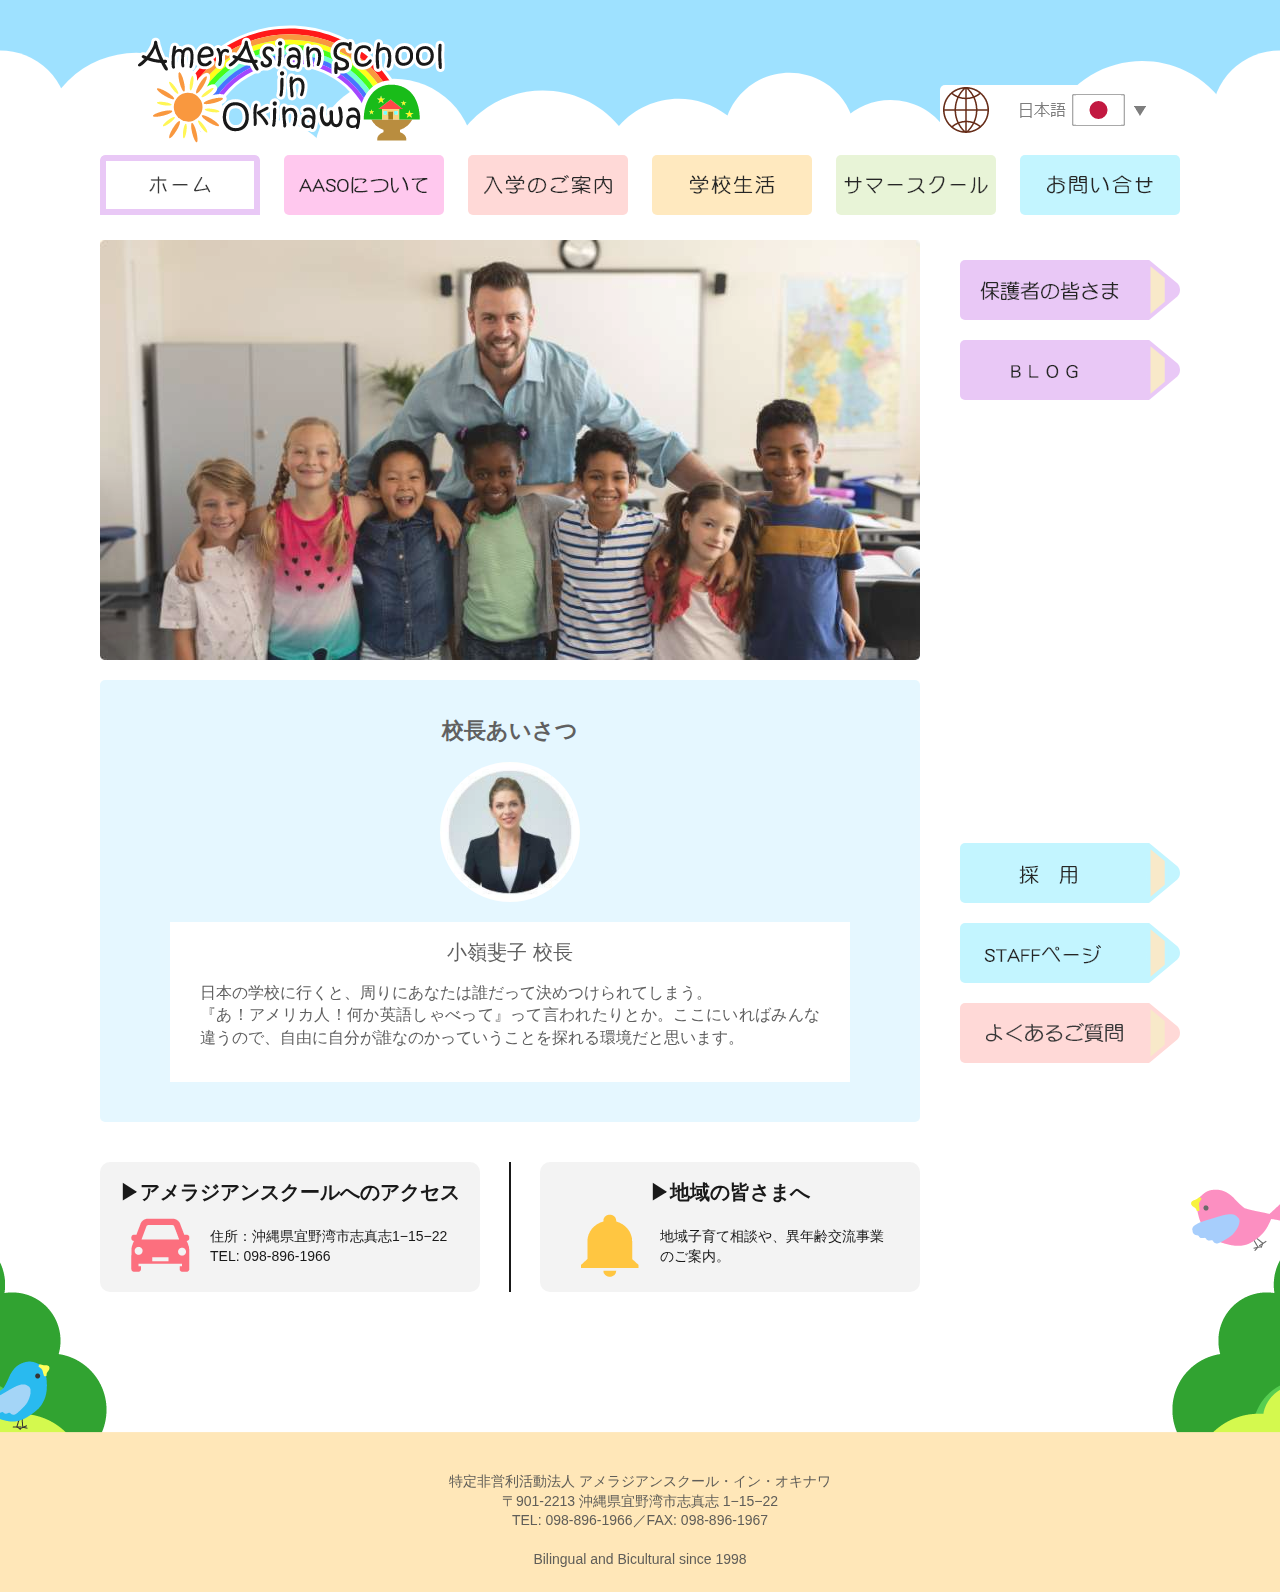
<file: index.html>
<!DOCTYPE html>
<html lang="ja">

<head>
    <meta charset="UTF-8">
    <meta http-equiv="X-UA-Compatible" content="IE=edge">
    <meta name="viewport" content="width=device-width, initial-scale=1.0">
    <title>沖縄県宜野湾市にある英語と日本語で学ぶ「ダブルの教育」! | Amerasian School in OKINAWA</title>
    <link rel="stylesheet" href="css/reset.css">
    <link rel="stylesheet" href="css/hover.css">
    <link rel="stylesheet" href="css/style.css">
    <script src="https://ajax.googleapis.com/ajax/libs/jquery/3.5.1/jquery.min.js"></script>
    <script src="js/hover-image.js"></script>
    <script src="js/fadeIn.js"></script>

</head>

<body id="home">
    <div class="page">
        <header>
            <div class="inner">
                <div class="logolang">
                    </h1>
                    <a href="index.html">
                        <img src="images/logo.png" alt="アメラジアンスクールロゴ">
                    </a>
                    </h1>
                    <div class="language">
                        <img src="images/language.png" alt="言語切替">
                    </div>
                </div>
                <nav>
                    <ul class="mainnav">
                        <li><a href="index.html"><img src="images/home.png" alt="ホーム" class="hover-image"></a>

                            <ul>
                                <li><a href="index.html"><img src="images/nav-koucho.png" alt="校長あいさつ"></a></li>
                                <li><a href="access.html"><img src="images/nav-akusesu.png" alt="アクセス"></a></li>
                                <li><a href="index.html"><img src="images/nav-tiiki.png" alt="地域の皆さまへ"></a></li>
                            </ul>
                        </li>

                        <li><a href="about.html"><img src="images/about.png" alt="アメラジアンスクールについて"
                                    class="hover-image"></a>
                            <ul>
                                <li><a href="about.html"><img src="images/nav-ayumi.png" alt="AASOのあゆみ"></a></li>
                                <li><a href="about.html#vision"><img src="images/nav-vision.png" alt="ビジョン"></a></li>
                                <li><a href="about.html#gaiyou"><img src="images/nav-gaiyou.png" alt="概要"></a></li>
                                <li><a href="shokuin.html"><img src="images/nav-shokuin.png" alt="職員の紹介"></a>
                                </li>
                            </ul>
                        </li>

                        <li><a href="nyugaku.html"><img src="images/nyugaku.png" alt="入学のご案内" class="hover-image"></a>
                            <ul>
                                <li><a href="nyugaku.html#yoyaku"><img src="images/nav-kengaku.png"></a></li>
                            </ul>
                        </li>

                        <li><a href="schoollife.html"><img src="images/school.png" alt="学校生活について"
                                    class="hover-image"></a>
                            <ul>
                                <li><a href="schoollife.html#karikyuramu"><img src="images/nav-karikyuramu.png"></a>
                                </li>
                                <li><a href="schoollife.html#gakudou"><img src="images/nav-gakudou.png"></a></li>
                                <li><a href="schoollife.html#kagai"><img src="images/nav-kagai.png"></a></li>
                            </ul>
                        </li>

                        <li><a href="summerschool.html"><img src="images/summer.png" alt="サマースクールについて"
                                    class="hover-image"></a>
                        </li>
                        <li class="lastnav"><a href="contact.html"><img src="images/contact.png" alt="お問い合せ"
                                    class="hover-image"></a></li>
                    </ul>
                </nav>
            </div>
        </header>


        <div class="chuo">
            <main>
                <div class="mainimage">
                    <img src="images/main-image.jpg" alt="">
                </div>
                <article class="index-kocho">
                    <h1>校長あいさつ</h1>
                    <img src="images/teacher.jpg" alt="">
                    <div class="koucho">
                        <h2>小嶺斐子 校長</h2>
                        <p>日本の学校に行くと、周りにあなたは誰だって決めつけられてしまう。<br>
                            『あ！アメリカ人！何か英語しゃべって』って言われたりとか。ここにいればみんな違うので、自由に自分が誰なのかっていうことを探れる環境だと思います。</p>
                    </div>
                </article>
                <div class="mainbottom">
                    <section class="section-hover">
                        <a href="access.html">
                            <h2>▶アメラジアンスクールへのアクセス</h2>
                            <div class="section-text mainaccess">
                                <img src="images/accesscar.png" alt="">
                                <p>住所：沖縄県宜野湾市志真志1−15−22<br>
                                    TEL: 098-896-1966
                                </p>
                            </div>
                        </a>
                    </section>

                    <div class="border"></div>

                    <section class="section-hover">
                        <a href="">
                            <h2>▶地域の皆さまへ</h2>
                            <div class="section-text">
                                <img src="images/osirasebell.png" alt="">
                                <p>地域子育て相談や、異年齢交流事業<br>のご案内。</p>
                            </div>
                        </a>
                    </section>
                </div>
            </main>
            <aside>
                <ul>
                    <li><a href="" class="hvr-bounce-in"><img src="images/hogosha.png" alt="保護者の皆さま"
                                class="hover-image">
                        </a>
                    </li>
                    <li><a href="" class="hvr-bounce-in"><img src="images/blog.png" alt="ブログ" class="hover-image">
                        </a>
                    </li>
                    <li>
                        <iframe
                            src="https://www.facebook.com/plugins/page.php?href=https%3A%2F%2Fwww.facebook.com%2FAASOmedia%2F&tabs=timeline&width=220&height=400&small_header=false&adapt_container_width=true&hide_cover=false&show_facepile=true&appId"
                            width="220" height="400" style="border:none;overflow:hidden" scrolling="no" frameborder="0"
                            allowfullscreen="true"
                            allow="autoplay; clipboard-write; encrypted-media; picture-in-picture; web-share"></iframe>
                    </li>
                    <li><a href="" class="hvr-bounce-in"><img src="images/recruit.png" alt="採用" class="hover-image">
                        </a>
                    </li>
                    <li><a href="" class="hvr-bounce-in"><img src="images/staff.png" alt="職員用ページ" class="hover-image">
                        </a>
                    </li>
                    </li>
                    <li><a href="" class="hvr-bounce-in"><img src="images/question.png" alt="職員用ページ"
                                class="hover-image">
                        </a>
                    </li>

                </ul>
            </aside>
        </div>
        <footer>
            <div class="footerp">
                <p>特定非営利活動法人 アメラジアンスクール・イン・オキナワ</p>
                <address>〒901-2213 沖縄県宜野湾市志真志 1−15−22<br>
                    TEL: 098-896-1966／FAX: 098-896-1967</address>
            </div>

            <small>Bilingual and Bicultural since 1998</small>
        </footer>
    </div>
    </div>
</body>

</html>
</file>
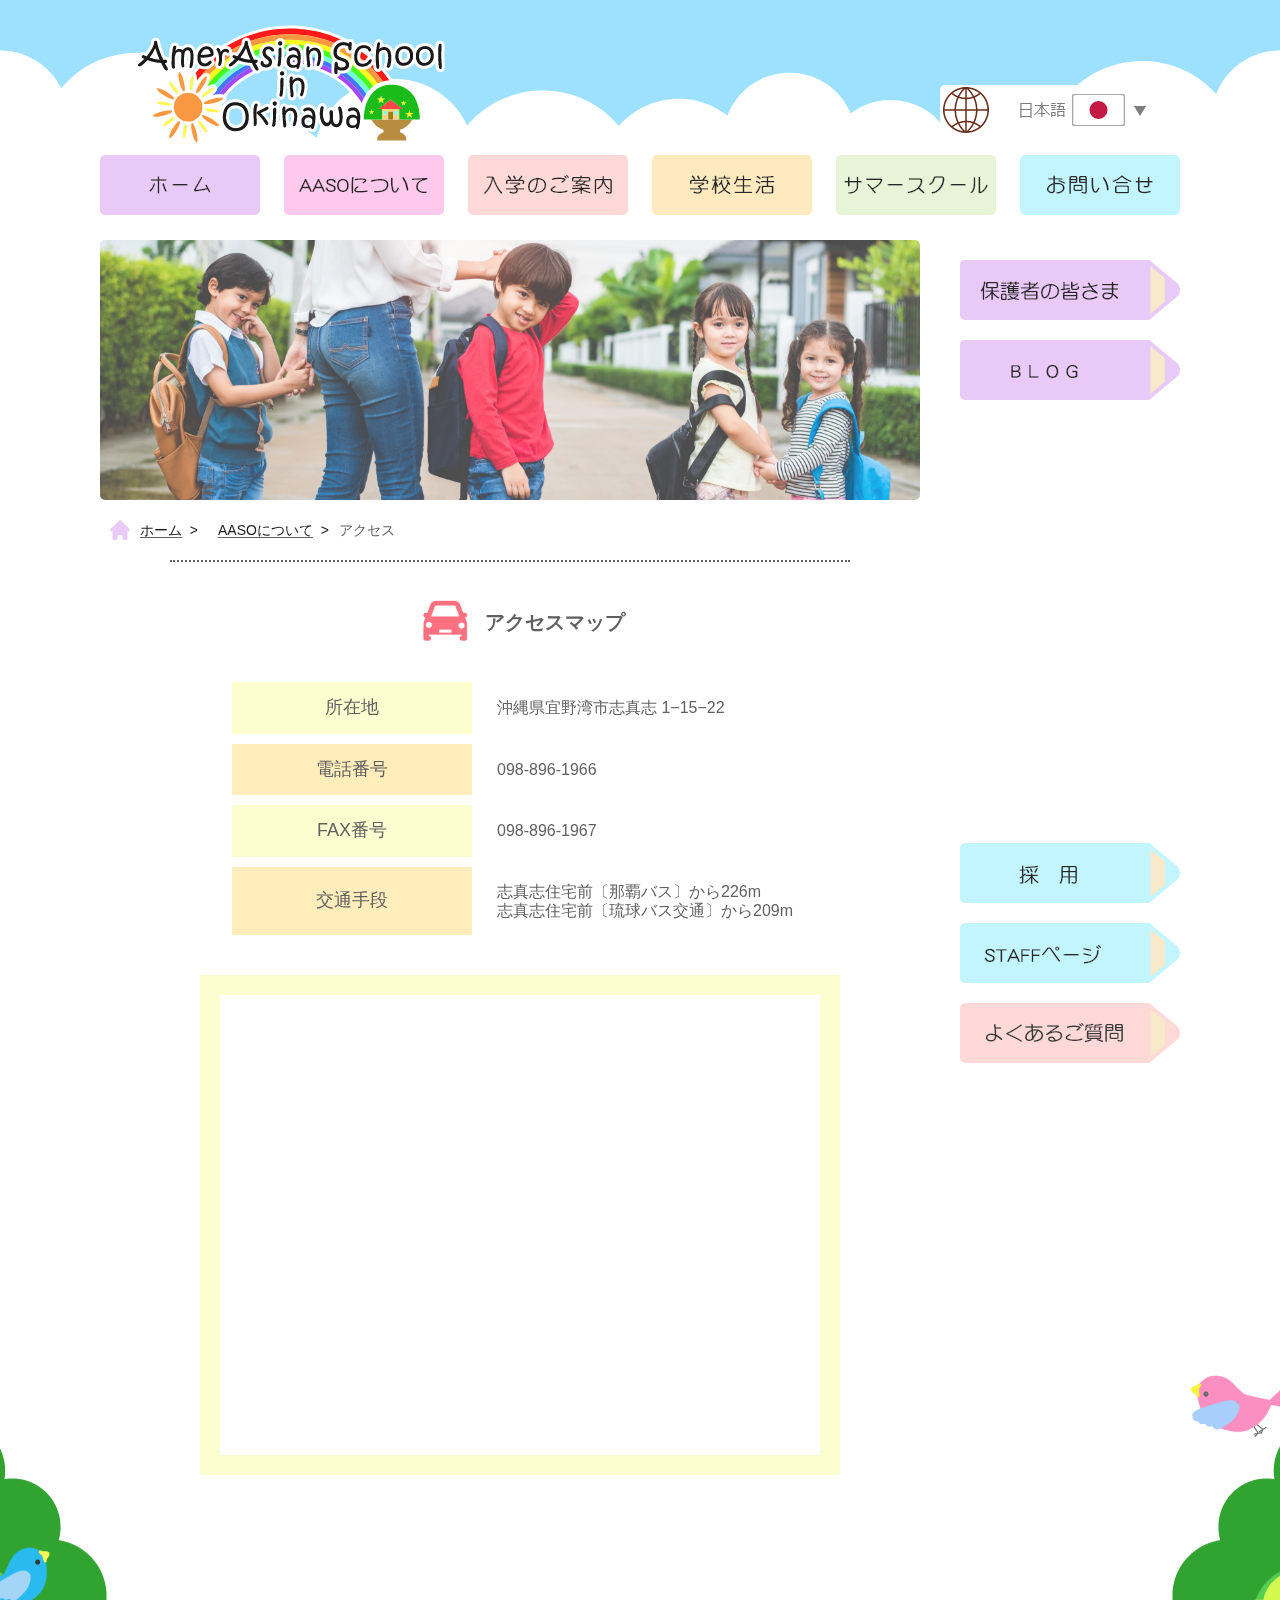
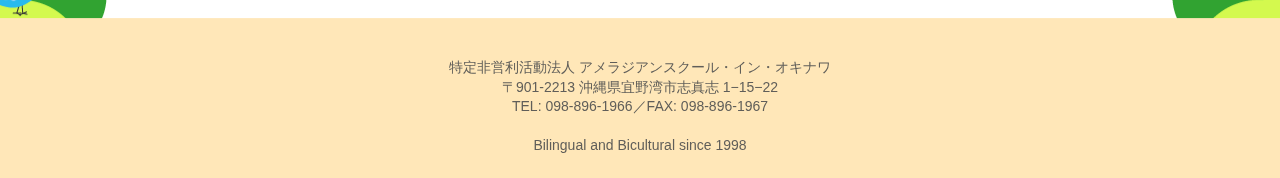
<file: access.html>
<!DOCTYPE html>
<html lang="ja">

<head>
    <meta charset="UTF-8">
    <meta http-equiv="X-UA-Compatible" content="IE=edge">
    <meta name="viewport" content="width=device-width, initial-scale=1.0">
    <title>AASOまでのアクセス | Amerasian School in OKINAWA</title>
    <link rel="stylesheet" href="css/reset.css">
    <link rel="stylesheet" href="css/hover.css">
    <link rel="stylesheet" href="css/style.css">
    <script src="https://ajax.googleapis.com/ajax/libs/jquery/3.5.1/jquery.min.js"></script>
    <script src="js/hover-image.js"></script>
    <script src="js/fadeIn.js"></script>


</head>

<body id="home">
    <div class="page">
        <header>
            <div class="inner">
                <div class="logolang">
                    </h1>
                    <a href="index.html">
                        <img src="images/logo.png" alt="アメラジアンスクールロゴ">
                    </a>
                    </h1>
                    <div class="language">
                        <img src="images/language.png" alt="言語切替">
                    </div>
                </div>
                <nav>
                    <ul class="mainnav">
                        <li><a href="index.html"><img src="images/home.png" alt="ホーム" class="hover-image"></a>

                            <ul>
                                <li><a href="index.html"><img src="images/nav-koucho.png" alt="校長あいさつ"></a></li>
                                <li><a href="access.html"><img src="images/nav-akusesu.png" alt="アクセス"></a></li>
                                <li><a href="index.html"><img src="images/nav-tiiki.png" alt="tiiki"></a></li>
                            </ul>
                        </li>

                        <li><a href="about.html"><img src="images/about.png" alt="アメラジアンスクールについて"
                                    class="hover-image"></a>
                            <ul>
                                <li><a href="about.html"><img src="images/nav-ayumi.png" alt="ayumi"></a></li>
                                <li><a href="about.html#vision"><img src="images/nav-vision.png" alt="vision"></a></li>
                                <li><a href="about.html#gaiyou"><img src="images/nav-gaiyou.png" alt="gaiyou"></a></li>
                                <li><a href="shokuin.html"><img src="images/nav-shokuin.png" alt="shokuin"></a>
                                </li>
                            </ul>
                        </li>

                        <li><a href="nyugaku.html"><img src="images/nyugaku.png" alt="入学のご案内" class="hover-image"></a>
                            <ul>
                                <li><a href="nyugaku.html#yoyaku"><img src="images/nav-kengaku.png"></a></li>
                            </ul>
                        </li>

                        <li><a href="schoollife.html"><img src="images/school.png" alt="学校生活について"
                                    class="hover-image"></a>
                            <ul>
                                <li><a href="schoollife.html#karikyuramu"><img src="images/nav-karikyuramu.png"></a>
                                </li>
                                <li><a href="schoollife.html#gakudou"><img src="images/nav-gakudou.png"></a></li>
                                <li><a href="schoollife.html#kagai"><img src="images/nav-kagai.png"></a></li>
                            </ul>
                        </li>

                        <li><a href="summerschool.html"><img src="images/summer.png" alt="サマースクールについて"
                                    class="hover-image"></a>
                        </li>
                        <li class="lastnav"><a href="contact.html"><img src="images/contact.png" alt="お問い合せ"
                                    class="hover-image"></a></li>
                    </ul>
                </nav>
            </div>
        </header>


        <div class="chuo">
            <main>
                <div class="access-mainimage">
                    <img src="images/access-image.png" alt="">
                </div>

                <!-- パンくず -->
                <div class="pankuzu">
                    <ul>
                        <li><a href="index.html">
                                <img src="images/homepan.png" alt="">
                                <p class="decoration">ホーム </p>
                                &nbsp;&nbsp;&gt;
                            </a>
                        </li>
                        <li><a href="about.html">
                                <p class=" decoration">AASOについて
                                </p> &nbsp;&nbsp;&gt;
                            </a>
                        </li>
                        <li>アクセス</li>
                    </ul>
                </div>
                <!-- パンくずおわり -->

                <div class="line"></div>


                <div class="access-map">
                    <table>
                        <h1><img src="images/accesscar.png" alt="" class="accesmapcar"> アクセスマップ</h1>
                        <tr>
                            <th>所在地</th>
                            <td>沖縄県宜野湾市志真志 1−15−22</td>
                        </tr>

                        <tr>
                            <th>電話番号</th>
                            <td>098-896-1966</td>
                        </tr>

                        <tr>
                            <th>FAX番号</th>
                            <td>098-896-1967</td>
                        </tr>

                        <tr>
                            <th>交通手段</th>
                            <td>志真志住宅前〔那覇バス〕から226m <br>志真志住宅前〔琉球バス交通〕から209m
                            </td>
                        </tr>

                    </table>
                    <iframe
                        src="https://www.google.com/maps/embed?pb=!1m18!1m12!1m3!1d1011.3486792593206!2d127.7635324623201!3d26.258146796131378!2m3!1f0!2f0!3f0!3m2!1i1024!2i768!4f13.1!3m3!1m2!1s0x34e56ce19c4c594b%3A0x7598833a37777c3!2z44Ki44Oh44Op44K444Ki44Oz44K544Kv44O844Or44O744Kk44Oz44O744Kq44Kt44OK44Ov!5e0!3m2!1sja!2sjp!4v1634651792334!5m2!1sja!2sjp"
                        width="640" height="500" allowfullscreen="" loading="lazy" class="googlemap"></iframe>
                </div>

            </main>
            <aside>
                <ul>
                    <li><a href="" class="hvr-bounce-in"><img src="images/hogosha.png" alt="保護者の皆さま"
                                class="hover-image">
                        </a>
                    </li>
                    <li><a href="" class="hvr-bounce-in"><img src="images/blog.png" alt="ブログ" class="hover-image">
                        </a>
                    </li>
                    <li>
                        <iframe
                            src="https://www.facebook.com/plugins/page.php?href=https%3A%2F%2Fwww.facebook.com%2FAASOmedia%2F&tabs=timeline&width=220&height=400&small_header=false&adapt_container_width=true&hide_cover=false&show_facepile=true&appId"
                            width="220" height="400" style="border:none;overflow:hidden" scrolling="no" frameborder="0"
                            allowfullscreen="true"
                            allow="autoplay; clipboard-write; encrypted-media; picture-in-picture; web-share"></iframe>
                    </li>
                    <li><a href="" class="hvr-bounce-in"><img src="images/recruit.png" alt="採用" class="hover-image">
                        </a>
                    </li>
                    <li><a href="" class="hvr-bounce-in"><img src="images/staff.png" alt="職員用ページ" class="hover-image">
                        </a>
                    </li>
                    </li>
                    <li><a href="" class="hvr-bounce-in"><img src="images/question.png" alt="職員用ページ"
                                class="hover-image">
                        </a>
                    </li>

                </ul>
            </aside>
        </div>
        <footer>
            <div class="footerp">
                <p>特定非営利活動法人 アメラジアンスクール・イン・オキナワ</p>
                <address>〒901-2213 沖縄県宜野湾市志真志 1−15−22<br>
                    TEL: 098-896-1966／FAX: 098-896-1967</address>
            </div>

            <p><small>Bilingual and Bicultural since 1998</small></p>
            <p class="back-top scroll-fade"><a href="#top"><i class="fas fa-chevron-circle-up"></i></a></p>
        </footer>
    </div>
    </div>
</body>

</html>
</file>
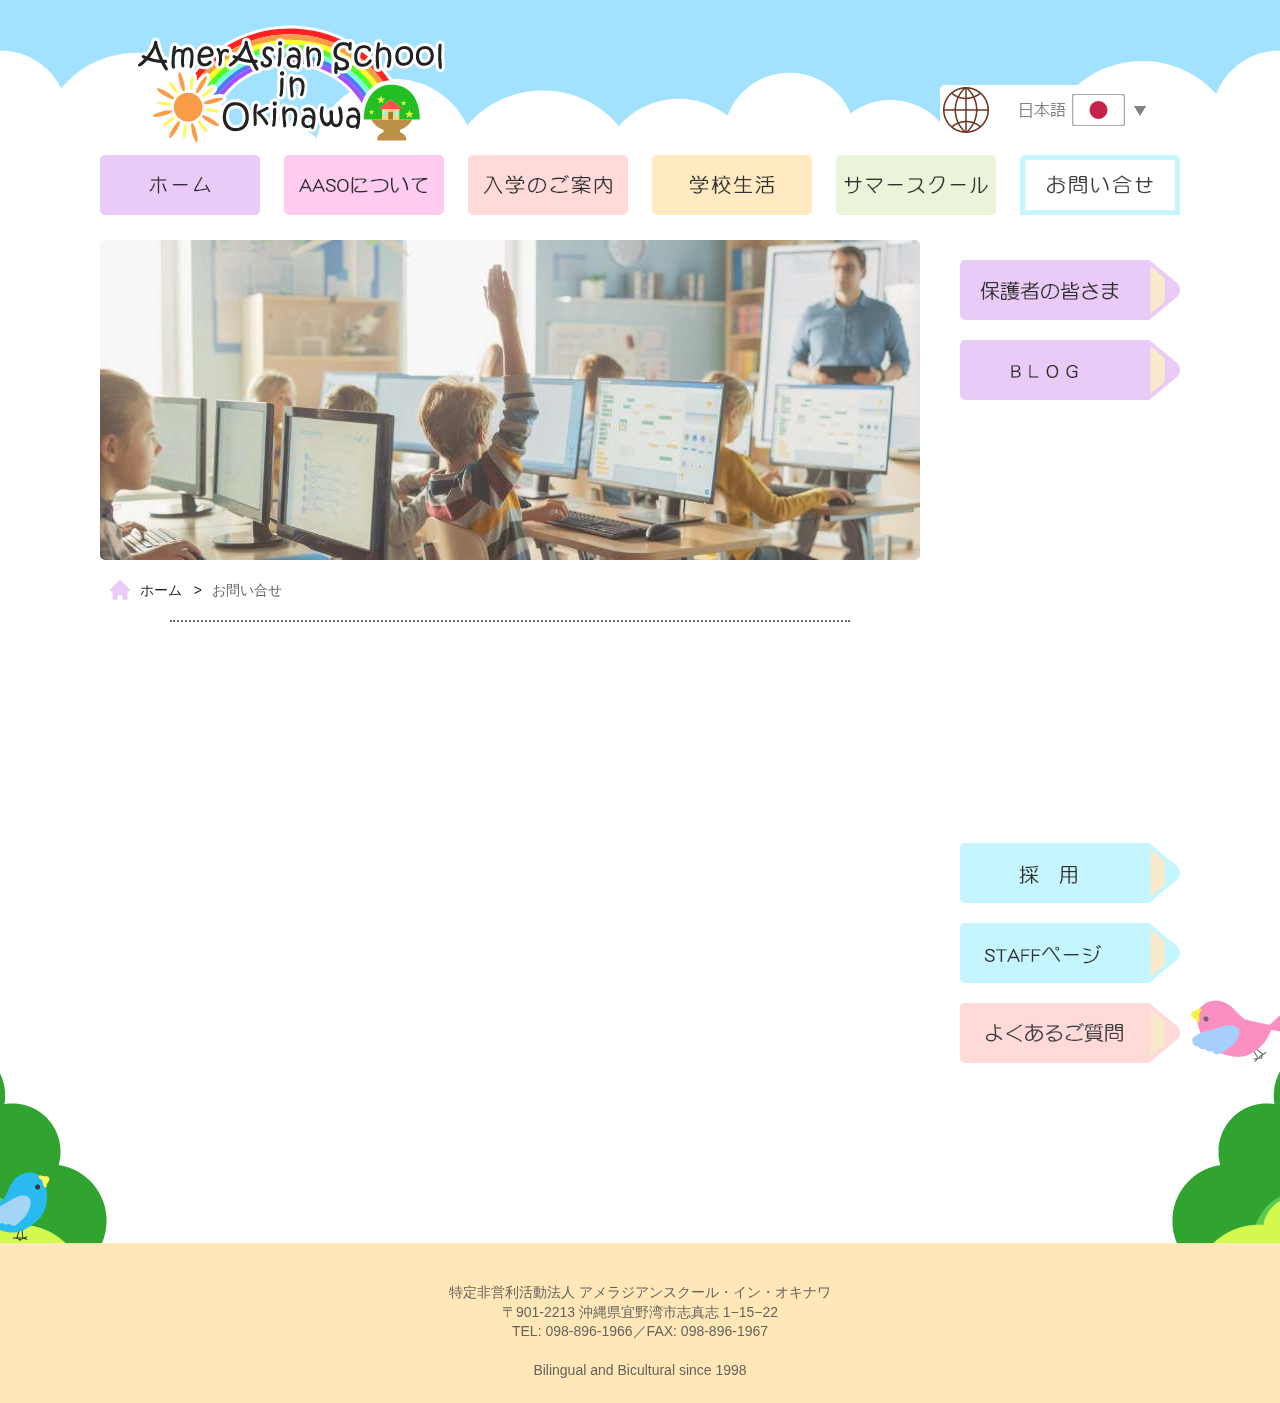
<file: contact.html>
<!DOCTYPE html>
<html lang="ja">

<head>
    <meta charset="UTF-8">
    <meta http-equiv="X-UA-Compatible" content="IE=edge">
    <meta name="viewport" content="width=device-width, initial-scale=1.0">
    <title>お問い合せ | Amerasian School in OKINAWA</title>
    <link rel="stylesheet" href="css/reset.css">
    <link rel="stylesheet" href="css/hover.css">
    <link rel="stylesheet" href="css/style.css">
    <script src="https://ajax.googleapis.com/ajax/libs/jquery/3.5.1/jquery.min.js"></script>
    <script src="js/hover-image.js"></script>
    <script src="js/fadeIn.js"></script>


</head>

<body id="home">
    <div class="page">
        <header>
            <div class="inner">
                <div class="logolang">
                    </h1>
                    <a href="index.html">
                        <img src="images/logo.png" alt="アメラジアンスクールロゴ">
                    </a>
                    </h1>
                    <div class="language">
                        <img src="images/language.png" alt="言語切替">
                    </div>
                </div>
                <nav>
                    <ul class="mainnav">
                        <li><a href="index.html"><img src="images/home.png" alt="ホーム" class="hover-image"></a>

                            <ul>
                                <li><a href="index.html"><img src="images/nav-koucho.png" alt="校長あいさつ"></a></li>
                                <li><a href="access.html"><img src="images/nav-akusesu.png" alt="アクセス"></a></li>
                                <li><a href="index.html"><img src="images/nav-tiiki.png" alt="tiiki"></a></li>
                            </ul>
                        </li>

                        <li><a href="about.html"><img src="images/about.png" alt="アメラジアンスクールについて"
                                    class="hover-image"></a>
                            <ul>
                                <li><a href="about.html"><img src="images/nav-ayumi.png" alt="ayumi"></a></li>
                                <li><a href="about.html"><img src="images/nav-vision.png" alt="vision"></a></li>
                                <li><a href="about.html#gaiyou"><img src="images/nav-gaiyou.png" alt="gaiyou"></a></li>
                                <li><a href="shokuin.html"><img src="images/nav-shokuin.png" alt="shokuin"></a>
                                </li>
                            </ul>
                        </li>

                        <li><a href="nyugaku.html"><img src="images/nyugaku.png" alt="入学のご案内" class="hover-image"></a>
                            <ul>
                                <li><a href="nyugaku.html#yoyaku"><img src="images/nav-kengaku.png"></a></li>
                            </ul>
                        </li>

                        <li><a href="schoollife.html"><img src="images/school.png" alt="学校生活について"
                                    class="hover-image"></a>
                            <ul>
                                <li><a href="schoollife.html#karikyuramu"><img src="images/nav-karikyuramu.png"></a>
                                </li>
                                <li><a href="schoollife.html#gakudou"><img src="images/nav-gakudou.png"></a></li>
                                <li><a href="schoollife.html#kagai"><img src="images/nav-kagai.png"></a></li>
                            </ul>
                        </li>

                        <li><a href="summerschool.html"><img src="images/summer.png" alt="サマースクールについて"
                                    class="hover-image"></a>
                        </li>
                        <li class="lastnav"><a href="contact.html"><img src="images/contact.png" alt="お問い合せ"
                                    class="hover-image"></a></li>
                    </ul>
                </nav>
            </div>
        </header>


        <div class="chuo">
            <main>
                <div class="schoollife-mainimage">
                    <img src="images/contact-image.jpg" alt="">
                </div>

                <!-- パンくず -->
                <div class="pankuzu">
                    <ul>
                        <li><a href="index.html">
                                <img src="images/homepan.png" alt="">
                                <p>ホーム &nbsp;&nbsp;&gt;</p>
                            </a>
                        </li>
                        <li>お問い合せ</li>
                    </ul>
                </div>
                <!-- パンくずおわり -->

                <div class="line"></div>

            </main>
            <aside>
                <ul>
                    <li><a href="" class="hvr-bounce-in"><img src="images/hogosha.png" alt="保護者の皆さま"
                                class="hover-image">
                        </a>
                    </li>
                    <li><a href="" class="hvr-bounce-in"><img src="images/blog.png" alt="ブログ" class="hover-image">
                        </a>
                    </li>
                    <li>
                        <iframe
                            src="https://www.facebook.com/plugins/page.php?href=https%3A%2F%2Fwww.facebook.com%2FAASOmedia%2F&tabs=timeline&width=220&height=400&small_header=false&adapt_container_width=true&hide_cover=false&show_facepile=true&appId"
                            width="220" height="400" style="border:none;overflow:hidden" scrolling="no" frameborder="0"
                            allowfullscreen="true"
                            allow="autoplay; clipboard-write; encrypted-media; picture-in-picture; web-share"></iframe>
                    </li>
                    <li><a href="" class="hvr-bounce-in"><img src="images/recruit.png" alt="採用" class="hover-image">
                        </a>
                    </li>
                    <li><a href="" class="hvr-bounce-in"><img src="images/staff.png" alt="職員用ページ" class="hover-image">
                        </a>
                    </li>
                    </li>
                    <li><a href="" class="hvr-bounce-in"><img src="images/question.png" alt="職員用ページ"
                                class="hover-image">
                        </a>
                    </li>

                </ul>
            </aside>
        </div>
        <footer>
            <div class="footerp">
                <p>特定非営利活動法人 アメラジアンスクール・イン・オキナワ</p>
                <address>〒901-2213 沖縄県宜野湾市志真志 1−15−22<br>
                    TEL: 098-896-1966／FAX: 098-896-1967</address>
            </div>

            <p><small>Bilingual and Bicultural since 1998</small></p>
            <p class="back-top scroll-fade"><a href="#top"><i class="fas fa-chevron-circle-up"></i></a></p>
        </footer>
    </div>
    </div>
</body>

</html>
</file>
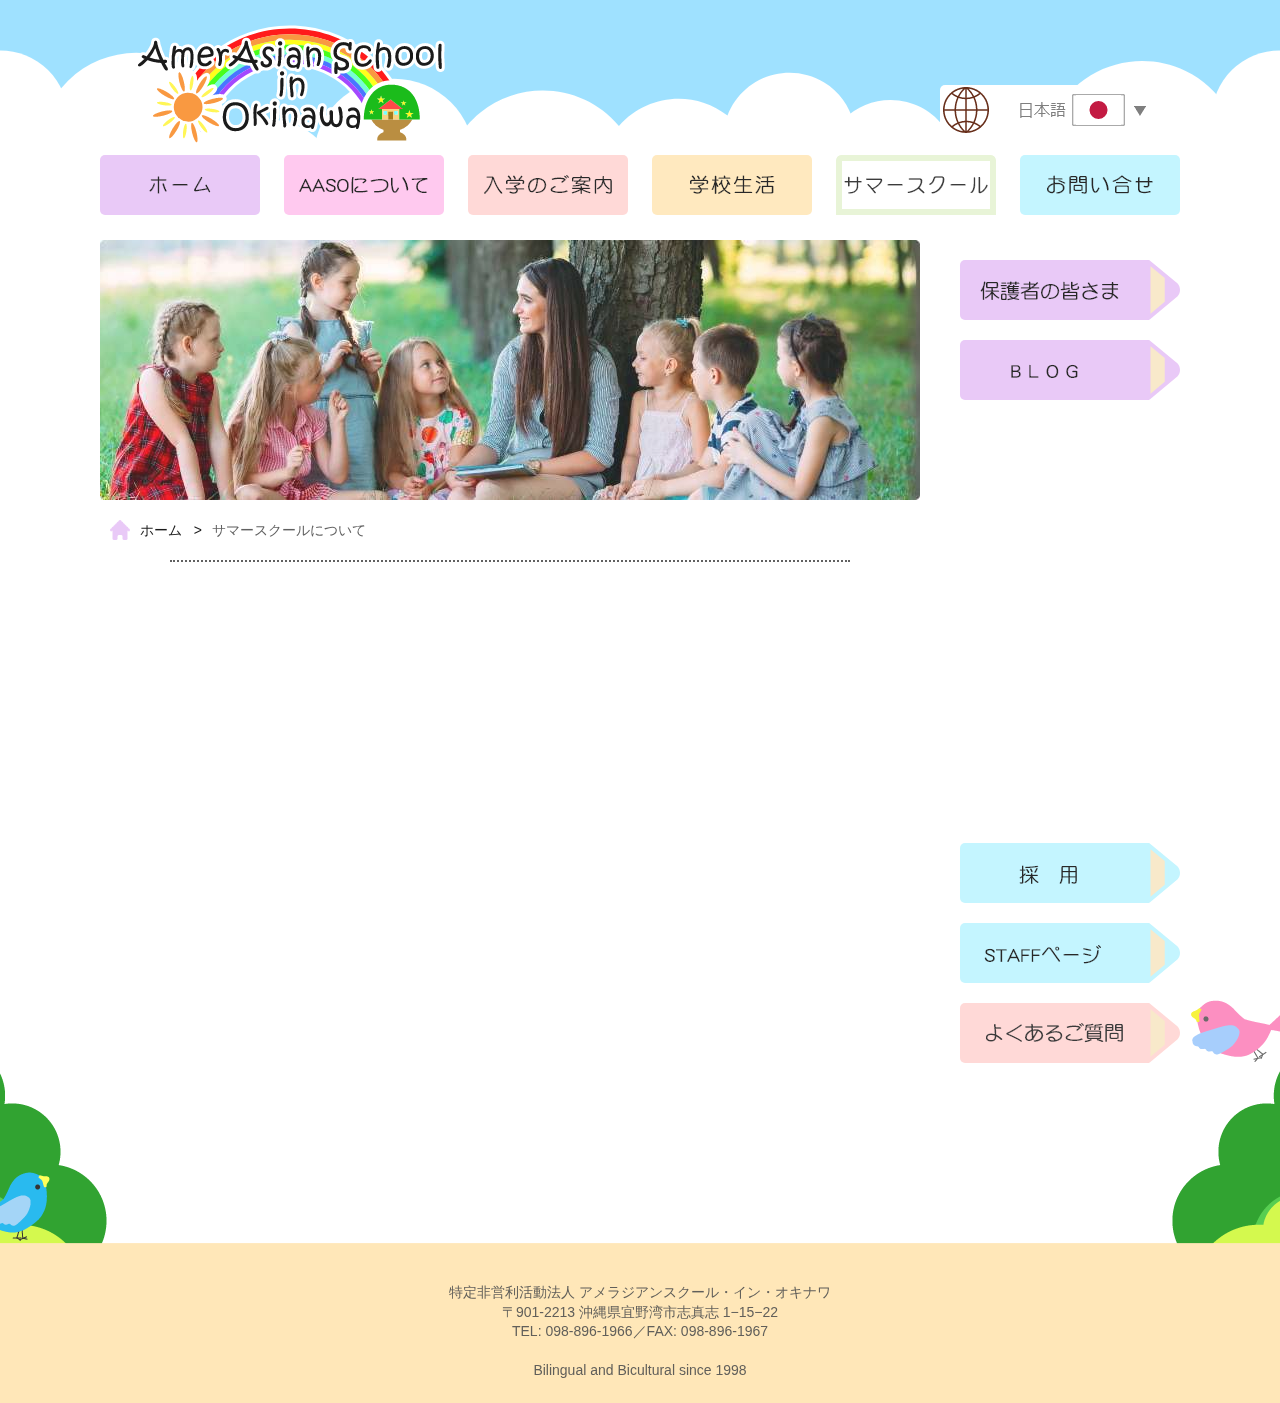
<file: summerschool.html>
<!DOCTYPE html>
<html lang="ja">

<head>
    <meta charset="UTF-8">
    <meta http-equiv="X-UA-Compatible" content="IE=edge">
    <meta name="viewport" content="width=device-width, initial-scale=1.0">
    <title>サマースクールについて | Amerasian School in OKINAWA</title>
    <link rel="stylesheet" href="css/reset.css">
    <link rel="stylesheet" href="css/hover.css">
    <link rel="stylesheet" href="css/style.css">
    <script src="https://ajax.googleapis.com/ajax/libs/jquery/3.5.1/jquery.min.js"></script>
    <script src="js/hover-image.js"></script>

    <script src="js/fadeIn.js"></script>


</head>

<body id="home">
    <div class="page">
        <header>
            <div class="inner">
                <div class="logolang">
                    </h1>
                    <a href="index.html">
                        <img src="images/logo.png" alt="アメラジアンスクールロゴ">
                    </a>
                    </h1>
                    <div class="language">
                        <img src="images/language.png" alt="言語切替">
                    </div>
                </div>
                <nav>
                    <ul class="mainnav">
                        <li><a href="index.html"><img src="images/home.png" alt="ホーム" class="hover-image"></a>

                            <ul>
                                <li><a href="index.html"><img src="images/nav-koucho.png" alt=""></a></li>
                                <li><a href="access.html"><img src="images/nav-akusesu.png" art="アクセスマップ"></a></li>
                                <li><a href="index.html"><img src="images/nav-tiiki.png" alt=""></a></li>
                            </ul>
                        </li>

                        <li><a href="about.html"><img src="images/about.png" alt="アメラジアンスクールについて"
                                    class="hover-image"></a>
                            <ul>
                                <li><a href="about.html"><img src="images/nav-ayumi.png"></a></li>
                                <li><a href="about.html"><img src="images/nav-vision.png"></a></li>
                                <li><a href="about.html#gaiyou"><img src="images/nav-gaiyou.png"></a></li>
                                <li><a href="shokuin.html"><img src="images/nav-shokuin.png" alt="shokuin"></a>
                            </ul>
                        </li>

                        <li><a href="nyugaku.html"><img src="images/nyugaku.png" alt="入学のご案内" class="hover-image"></a>
                            <ul>
                                <li><a href="nyugaku.html#yoyaku"><img src="images/nav-kengaku.png"></a></li>
                            </ul>
                        </li>

                        <li><a href="schoollife.html"><img src="images/school.png" alt="学校生活について"
                                    class="hover-image"></a>
                            <ul>
                                <li><a href="schoollife.html#karikyuramu"><img src="images/nav-karikyuramu.png"></a>
                                </li>
                                <li><a href="schoollife.html#gakudou"><img src="images/nav-gakudou.png"></a></li>
                                <li><a href="schoollife.html#kagai"><img src="images/nav-kagai.png"></a></li>
                            </ul>
                        </li>

                        <li><a href="summerschool.html"><img src="images/summer.png" alt="サマースクールについて"
                                    class="hover-image"></a>
                        </li>
                        <li class="lastnav"><a href="contact.html"><img src="images/contact.png" alt="お問い合せ"
                                    class="hover-image"></a></li>
                    </ul>
                </nav>
            </div>
        </header>


        <div class="chuo">
            <main>
                <div class="schoollife-mainimage">
                    <img src="images/summer-image.jpg" alt="">
                </div>

                <!-- パンくず -->
                <div class="pankuzu">
                    <ul>
                        <li><a href="index.html">
                                <img src="images/homepan.png" alt="">
                                <p>ホーム &nbsp;&nbsp;&gt;</p>
                            </a>
                        </li>
                        <li>サマースクールについて</li>
                    </ul>
                </div>
                <!-- パンくずおわり -->

                <div class="line"></div>

            </main>
            <aside>
                <ul>
                    <li><a href="" class="hvr-bounce-in"><img src="images/hogosha.png" alt="保護者の皆さま"
                                class="hover-image">
                        </a>
                    </li>
                    <li><a href="" class="hvr-bounce-in"><img src="images/blog.png" alt="ブログ" class="hover-image">
                        </a>
                    </li>
                    <li>
                        <iframe
                            src="https://www.facebook.com/plugins/page.php?href=https%3A%2F%2Fwww.facebook.com%2FAASOmedia%2F&tabs=timeline&width=220&height=400&small_header=false&adapt_container_width=true&hide_cover=false&show_facepile=true&appId"
                            width="220" height="400" style="border:none;overflow:hidden" scrolling="no" frameborder="0"
                            allowfullscreen="true"
                            allow="autoplay; clipboard-write; encrypted-media; picture-in-picture; web-share"></iframe>
                    </li>
                    <li><a href="" class="hvr-bounce-in"><img src="images/recruit.png" alt="採用" class="hover-image">
                        </a>
                    </li>
                    <li><a href="" class="hvr-bounce-in"><img src="images/staff.png" alt="職員用ページ" class="hover-image">
                        </a>
                    </li>
                    </li>
                    <li><a href="" class="hvr-bounce-in"><img src="images/question.png" alt="職員用ページ"
                                class="hover-image">
                        </a>
                    </li>

                </ul>
            </aside>
        </div>
        <footer>
            <div class="footerp">
                <p>特定非営利活動法人 アメラジアンスクール・イン・オキナワ</p>
                <address>〒901-2213 沖縄県宜野湾市志真志 1−15−22<br>
                    TEL: 098-896-1966／FAX: 098-896-1967</address>
            </div>

            <p><small>Bilingual and Bicultural since 1998</small></p>
            <p class="back-top scroll-fade"><a href="#top"><i class="fas fa-chevron-circle-up"></i></a></p>
        </footer>
    </div>
    </div>
</body>

</html>
</file>
<file: css/style.css>
/* ―――――――――――――――――――――————――――————
　　　　全体構造
 ―――――――――――――――――――――————――――———— */

 /* “scroll-behavior”プロパティはナビゲーション時のスクロールの挙動を指定するプロパティで、値に“smooth”と指定するとウェブページ内でのナビゲーション時にスムーズスクロールで移動する  */

html {
     scroll-behavior: smooth;
}

/* 　↑　ページ内リンクスムーズスクロール */


body {
    font-family: 'ヒラギノ角ゴ Pro W3', 'Hiragino Kaku Gothic Pro','メイリオ', 'Meiryo', '游ゴシック', 'Yu Gothic', 'ＭＳ Ｐゴシック', 'MS PGothic', sans-serif ;
    color: #4F4F4F;
    background-color: #fff;
    font-size: 16px;
    background-image: url(../images/bodybkimg.png);
    background-repeat: no-repeat;
    background-position: center bottom;
    display: none;
}

/*———　 ↓　ヘッダー　———*/
header{
    background-image: url(../images/headerimage.png);
    background-repeat: repeat-x;
    height: 220px;
    margin-bottom: 20px;
}
header .inner {
    width: 1080px;
    height: 220px;
    display: flex;
    flex-wrap: wrap;
    margin: 0 auto;
    padding: 20px 0 0 0;
}
header h1 a{
    width: 380px;
    height: 120px;
}
header .logolang {
    width: 1080px;

    display: flex;
    justify-content: space-between;
    align-items: flex-end;
}

.logolang .language {
    margin-bottom: 10px;
    margin-right: 20px;
}


/*———　 ↓　ナビゲーション　——— */

header nav {
    margin: 10px auto 0 auto;
}
header nav ul.mainnav {
    display: flex;
    justify-content: space-between;
    align-items: center;
}
header nav ul.mainnav>li {
    margin-right: 24px;
    position: relative;
}
header nav ul ul {
    position: absolute;
    opacity: 0;
    transition: all 0.2s;
    height: 0;
    overflow: hidden;
}

header nav ul.mainnav>li:hover ul {
    opacity: 1;
    height: 240px;
}

header nav ul.mainnav>li:last-child {
    margin-right: 0;
}
/* ----↓　パンくずリスト　　------- */

.pankuzu {
    font-size: 14px;
    margin-top: 20px;
    margin-bottom: 20px;
}
.pankuzu img {
    width: 20px;
}
.pankuzu ul {
    display: flex;
    align-items: center;
}
.pankuzu ul li {
    margin-left: 10px;
}

.pankuzu ul li a{
    display: flex;
    align-items: center;
    text-decoration: none;
    color: #000;
}
.pankuzu ul li p {
    margin-left: 10px;
}

.decoration {
    border-bottom: 1px solid #4F4F4F;
}




/* ----- ページ区切り線 ----- */

.line {
    width: 680px;
    margin-left: auto;
    margin-right: auto;
    margin-bottom: 30px;
    border-bottom: 2px dotted #4F4F4F;
}


/*———　 ↓　メイン領域 　———*/
div .chuo {
    width: 1080px;
    display: flex;
    justify-content: space-between;
    margin-left: auto;
    margin-right: auto;
    margin-bottom: 60px;
}
main {
    width: 820px;
}

/*———　 ↓　サイド　——— */

aside {
    width: 220px;
    padding: 20px 0 20px 0;
}
aside ul li {
    width: 220px;
    margin-bottom: 20px;
}

/*——— 　↓　フッター 　———*/

footer {
    margin-top: 140px;
    height: 160px;
    background-color: #FFE7B8;
    text-align: center;
    padding-top: 40px;
}
footer .footerp {
    margin-bottom: 20px;
}
footer address {
    font-size: 14px;
    line-height: 1.4;
}
footer .footerp p {
    font-size: 14px;
    line-height: 1.4;
}
footer small {
    font-size: 14px;
    margin-bottom: 20px;
}


/* トップに戻るボタン */
.back-top {
    position: fixed;
    bottom: 220px;
    left: 50%;
    display: none;
    margin-left: 400px;
}
.back-top a{
    font-size: 60px;
    color: #E7C3F6;
}


/* ―――――――――――――――――――――————――――————
　　　　　　トップページ
 ―――――――――――――――――――――————――――———— */

/* ———　↓　メイン 　———*/
 main .mainimage img {
    width: 820px;
    height: 420px;
    margin-bottom: 20px;
}
article.index-kocho{
    margin-bottom: 40px;
    padding-top: 20px;
    padding-bottom: 20px;
    width: 820px;
    height: 420pxs;
    text-align: center;
    background-color: #E3F7FF;
    border-radius: 5px;
    flex-wrap: wrap;
}
article.index-kocho h1 {
    margin: 20px auto 20px auto;
    font-size: 22px;
    font-weight: bolder;
}
article.index-kocho img {
    width: 140px;
    height: 140px;
    border-radius: 90px;
}
article.index-kocho .koucho{
    width: 680px;
    height: 160px;
    background-color: #fff;
    padding: 20px 30px 20px 30px;
    margin: 20px auto 20px auto;
}
article.index-kocho .koucho h2 {
    margin-bottom: 20px;
    font-size: 20px;
    margin-left: auto;
    margin-right: auto;
}
article.index-kocho .koucho p {
    line-height: 1.4;
    text-align: justify;
}


/* ———　↓セクション 　———*/
 .mainbottom {
    display: flex;
    justify-content: space-between;
    align-items: stretch;
}
.mainbottom section {
    width: 380px;
    height: 130px;
    padding:20px;
    text-align: center;
    border-radius: 10px;
}
.mainbottom section h2 {
    margin-bottom: 5px;
    font-size: 20px;
    font-weight: bolder;
}
.mainbottom section a {
    text-decoration: none;
    display: block;
    color: #000;
}
.mainbottom section p {
    font-size: 14px;
    text-align: left;
    margin-left: 10px;
    line-height: 1.4;

}
.section-text {
    display: flex;
    align-items: center;
    padding-left: 10px;
    padding-right: 10px;
}
.section-text.mainaccess{
    padding-left: 0px;
    padding-right: 0;

}
.section-text img {
    width: 80px;
    height: 80px;
}
.border {
    border:1px solid #000;
}
.section-hover {
    background-color:#F2F2F2;
    -webkit-transition: all 0.3s ease;
    -moz-transition: all 0.3s ease;
    -o-transition: all 0.3s ease;
    transition: all  0.3s ease;
}
.section-hover:hover {
    background-color: #E6F3D3;
}

/* ―――――――――――――――――――――————――――————
　　　　　　　アクセスマップ
 ―――――――――――――――――――――————――――———— */

.access-map {
    text-align: center;
    width: 840px;
}
 .access-map h1 {
     display: flex;
     justify-content: center;
     align-items: center;
     font-size: 20px;
     font-weight: bolder;
     margin-left: auto;
     margin-right: auto;
     margin-bottom: 20px;
 }
.access-map th {
    background-color: #FCFECB;
    margin-bottom: 18px;
    font-weight: lighter;
}

.access-map tr:nth-child(even) th{
    background-color: #FFEBB4;
}
.access-map td {
    text-align: left;
}
.access-map table {
    margin-left: auto;
    margin-right: auto;
    margin-bottom: 30px;
}

.access-map iframe.googlemap{
    border: 20px solid #FCFECB;
}

.access-map img.accesmapcar {
    width: 60px;
    margin-right: 10px;
}
/* ―――――――――――――――――――――————――――————
　　　　　　AASOについて
 ―――――――――――――――――――――————――――———— */

 .about-message {
     padding: 30px;
     border: 20px solid #FFC3ED;
     border-radius: 30px;
     margin-bottom: 20px;
 }
 .about-message h2 {
     font-size: 24px;
     font-weight: bold;
     line-height: 1.4;
     margin-bottom: 20px;
 }
 .about-message p {
     text-align: justify;
     line-height: 1.4;
 }


 /* ---- ↓　セクション------ */

 .about-section {
     height: 140px;
     display: flex;
     justify-content: space-around;
     align-items: center;
     padding-left: 20px;
     padding-right: 20px;
     margin-bottom: 30px;
 }

 .about-section section {
     width: 340px;
     height:120px ;
     display: flex;
     justify-content: center;
     align-items: center;
     background-color:#F2F2F2;
     border-radius: 10px;
     padding: 10px;
     -webkit-transition: all 0.3s ease;
     -moz-transition: all 0.3s ease;
     -o-transition: all 0.3s ease;
     transition: all  0.3s ease;
 }

.about-section a {

    display: flex;
    justify-content:center ;
    align-items: center;
    text-decoration: none;
    color: #000;
 }
.about-section section img {
     width: 80px;
     height: 80px;
     margin-right: 20px;
}

.about-section section p {
    font-size: 18px;
    font-weight: bolder;
}

/* ----- AASOのあゆみ ----- */
.about-ayumi:hover {
    background-color: #FCFECB;
}


/* ----- 職員紹介 ----- */
.teachers-vision:hover {
    background-color: #EBFCFF;
    
}

/* -----　ビジョン ------- */

.vision {
    margin-top: 80px;
    margin-bottom: 80px;
}

.vision .vision-title {
    display: flex;
    justify-content: center;
    align-items: center;
    margin-bottom: 20px;
}

.vision .vision-title img {
    width: 50px;
    height: 40px;
    margin-right: 10px;
}

.vision h1 {
    font-size: 20px;
    font-weight: bolder;
}


.vision li {
    margin-bottom: 10px;
    line-height: 1.4;
}

 /* -----　AASOの概要　----- */

 caption {
     text-align: center;
     font-size: 20px;
     line-height: 1.4;
     padding: 5px;
     margin-bottom: 20px;
     font-weight: bolder;
 }
 table {
    border-spacing: 10px;
    border-collapse: separate;
 }

 table th {
     width: 240px ;
     background-color: #E6F3D3 ;
     text-align: center;
     padding: 15px;
     line-height: 1.2;
     vertical-align: middle;
     font-weight: bolder;
     font-size: 18px;

 }
table td {
    padding: 15px;
    vertical-align: middle;
    line-height: 1.2;

}

.about-table {
    margin-top: 60px;
    margin-bottom: 60px;
}
 
/* ―――――――――――――――――――――————――――————
　　　　　　職員のご紹介
 ―――――――――――――――――――――————――――———— */
.shokuin-mainimage {
    margin-bottom: 20px;
}

.shokuin-message{
     padding: 20px;
}

/* ------ 職員紹介テキスト----- */
.shokuin-message h1 {
    text-align: center;
    font-size: 22px;
    font-weight: bold;
    margin-bottom: 20px;
 }
 .shokuin-message h2{
    text-align: center;
    font-size: 18px;
    margin-bottom: 20px;
 }
 .shokuin-message p {
     text-align: justify;
     padding-left: 20px;
     padding-right: 20px;
     line-height: 1.2;
 }



/* -----職員 顔写真一覧------ */

.shokuin {
    background-image: linear-gradient(to top, #FEADA6 0%,#FEF9D7  100%);
    border-radius: 20px;
    width: 820px;
    display: flex;
    flex-direction: column;
    margin-top: 40px;
    padding-top: 60px;
    padding-bottom: 30px;
}


.shokuin-danraku{
    display: flex;
    justify-content: center;
    align-items: flex-start;
    margin-bottom: 20px;
}

.shokuin-danraku img {
    width: 180px;
    height: 200px;
}
.kakomi img {
    margin-bottom: 10px;
    max-width: none;
}

.kakomi {
    display: flex;
    flex-direction: column;
    justify-content: center;
    align-items: flex-start;
    margin-bottom: 30px;
}

.kakomi.yokoake{
    margin-right: 65px;
    
}
.shokuin p {
    text-align: center;
    font-size: 14px;
    line-height: 1.4;
    margin-left: auto;
    margin-right: auto;
}

/* ---4段目---- */

.kakomi4 {
    display: flex;
    flex-direction: column;
    justify-content: center;
    margin-left: 10px;
}
.kakomi4img {
    display: flex;
    margin-bottom: 10px

}
.kakomi4img img.casa {
    margin-right: 20px;
}

.shokuin-danraku:nth-child(4) .kakomi{
    margin-right: 20px;
}



/* ―――――――――――――――――――――————――――————
　　　　　　入学のご案内
 ―――――――――――――――――――――————――――———— */

.nyugaku-annai h1 {
    text-align: center;
    font-size: 20px;
    margin-bottom: 20px;
    font-weight: bolder;
}

.nyugaku-nagare {
    margin-bottom: 60px;
}

.setsumei {
    width: 820px;
    text-align: center;
    border: 10px solid #FFECEB;
    border-radius: 10px;
    padding: 20px;
}

.setsumei section {
    padding-top: 20px;
    padding-bottom: 40px;
}
.setsumei h2 {
    text-align: center;
    font-size: 18px;
    margin-bottom: 20px;
    font-weight: bolder;
}
.setsumei p {
    text-align: justify;
    line-height: 1.4;
}

.setsumei .hitobito{
    width: 460px;
    height: 34px;
    margin-left: auto;
    margin-right: auto;
    margin-top: 40px;
    margin-bottom: 40px;

}

/* ---↓　見学の予約ボタン--- */

.yoyakubotan {
    width: 220px;
    height: 80px;
    margin: 20px auto 0 auto;
    border-radius: 10px;
    background-color: #FFECEB;
    -webkit-transition: all 0.3s ease;
    -moz-transition: all 0.3s ease;
    -o-transition: all 0.3s ease;
    transition: all  0.3s ease;

}
.yoyakubotan a{
    height: 80px;
    display: flex;
    justify-content:center ;
    align-items: center;
    text-decoration: none;
    color: #000;
}

.yoyakubotan img {
    width: 66px;
    height: 66px;
}

.yoyakubotan p {
    margin-left: 10px;
}

.yoyakubotan:hover {
    background-color: #FFD5D3;
}

/* ---↑　見学の予約ボタン--- */


/* ―――――――――――――――――――――————――――————
　　　　　　学校生活
 ―――――――――――――――――――――————――――———— */
.school-main {
    padding: 20px;
    margin-bottom: 60px;
}
.school-main article {
    margin-bottom: 24px;
}
.school-main h1 {
    font-size: 22px;
    font-weight: bold;
    margin-bottom: 10px;
}
.school-main article p {
    margin-left: 16px;
}
.school-main section {
    margin-left: 60px;
    margin-bottom: 24px;
}

.school-main h2 {
    font-size: 18px;
    font-weight: bolder; 
    margin-bottom: 10px;
}

.school-main p {
    padding-left: 16px;
    line-height: 1.4;
    text-align: justify;
}

.school-article {
    margin-bottom: 80px;
}

.school-article:last-child {
    margin-bottom: 0;
}
</file>
